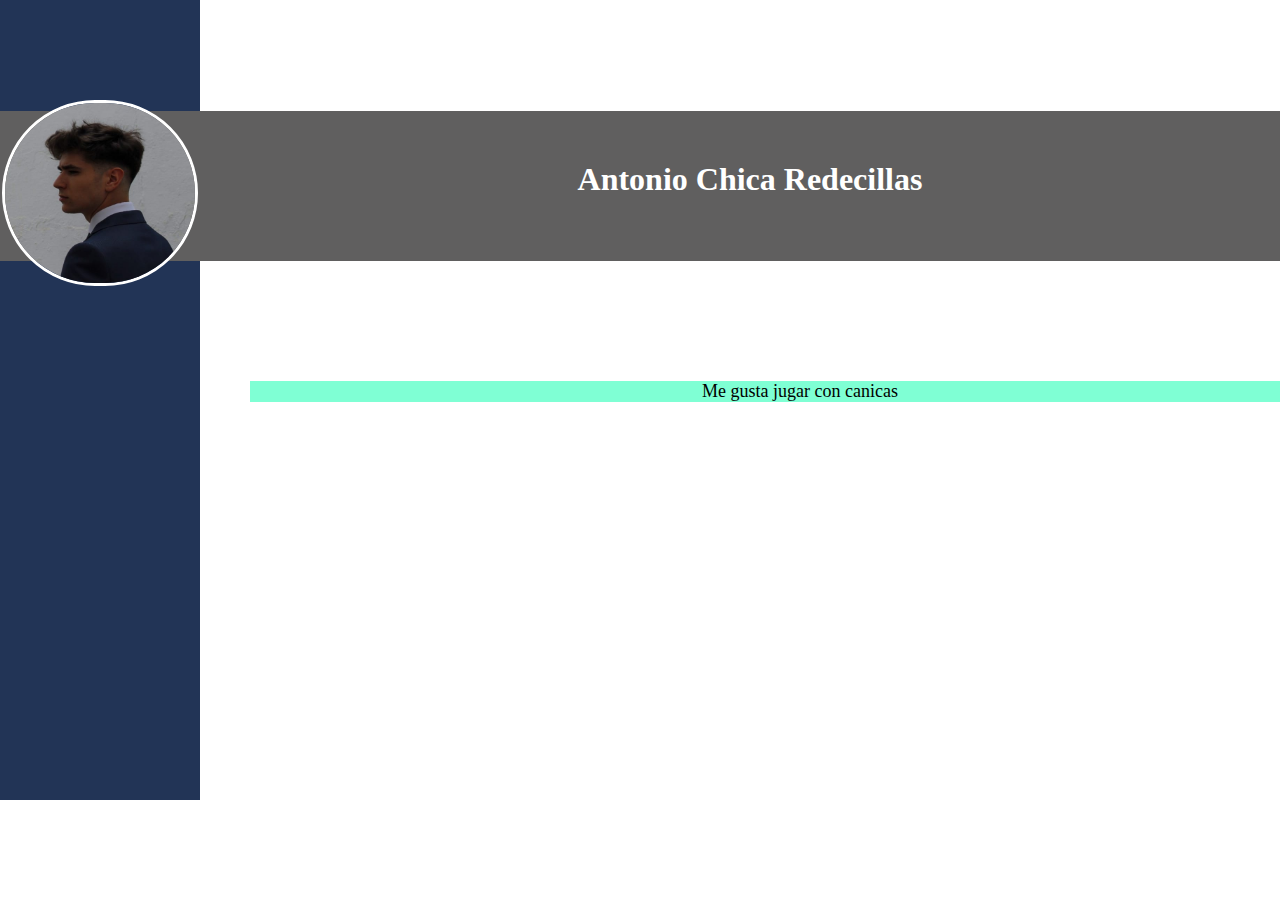
<file: index.html>
<!DOCTYPE html>
<html lang="es">
<head>
    <meta charset="UTF-8">
    <meta http-equiv="X-UA-Compatible" content="IE=edge">
    <meta name="viewport" content="width=device-width, initial-scale=1.0">
    <title>Curriculum</title>
    <link rel="stylesheet" href="style.css/style.css">
    
</head>
<body>
    <header class="header">
        <img src="img/foto perfil.jfif" alt="foto">
        <div class="content">
            <h1 class="p-1">
                Antonio Chica Redecillas
            </h1>
            
            
            
        </div>




<div class="info">
    <p>
        Me gusta jugar con canicas



     </p>



        </div>


    </header>
<footer>








</footer>    
</body>
</html>
</file>
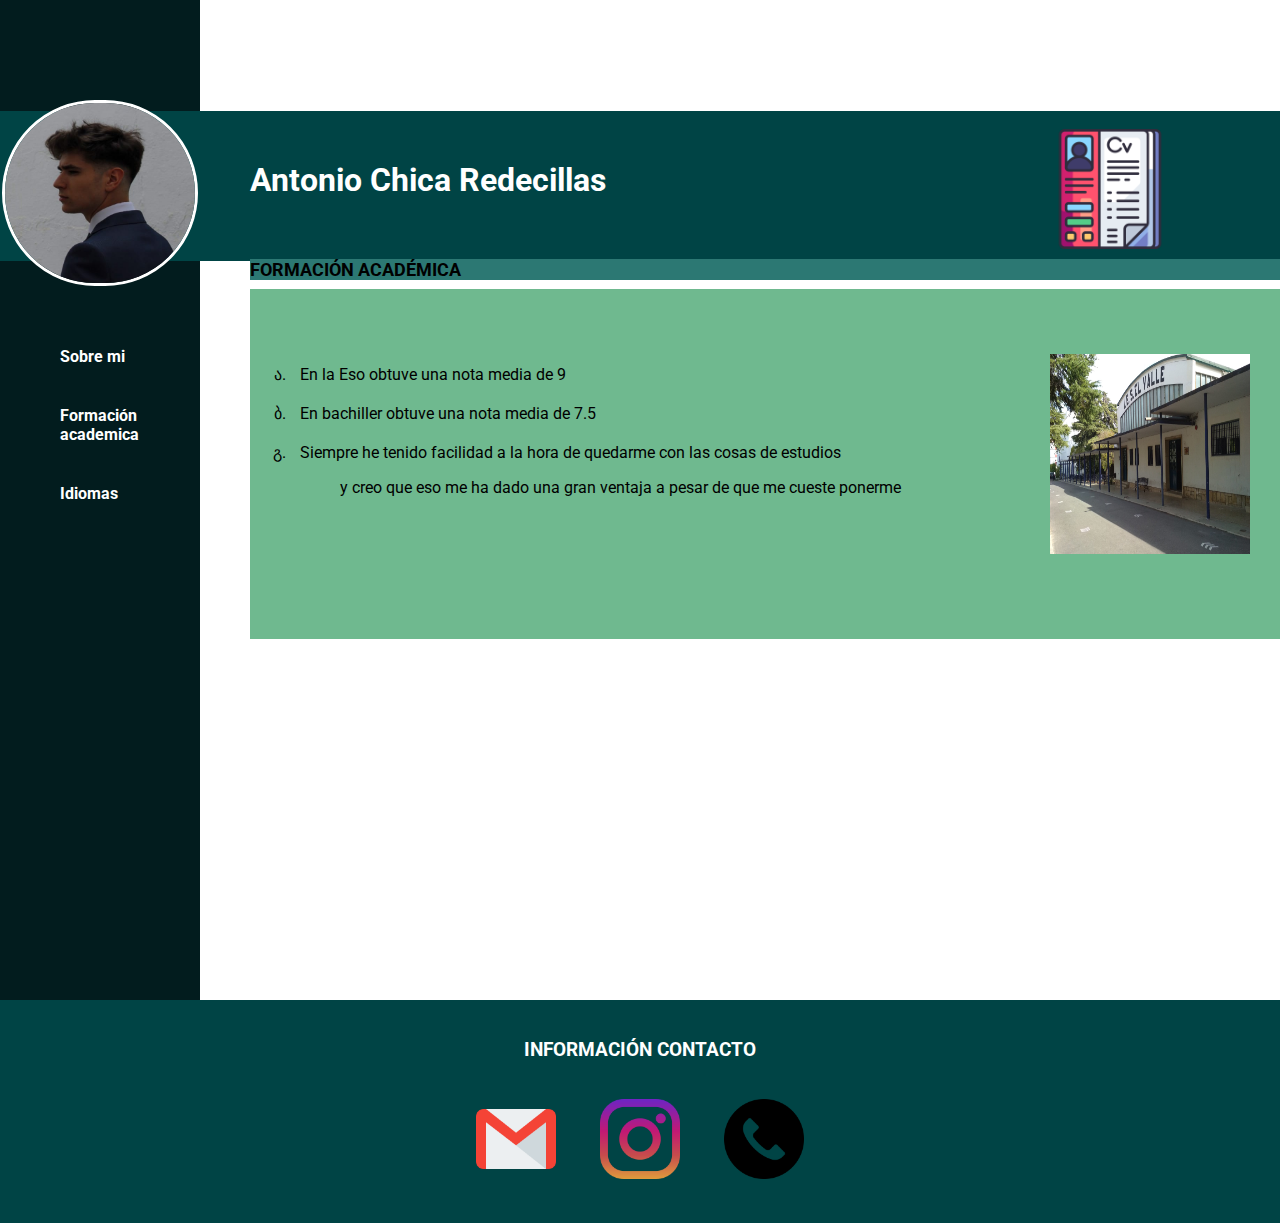
<file: formacion.html>
<!DOCTYPE html>
<html lang="es">

<head>
    <meta charset="UTF-8">
    <meta http-equiv="X-UA-Compatible" content="IE=edge">
    <meta name="viewport" content="width=device-width, initial-scale=1.0">
    <title>Curriculum</title>
    <link rel="stylesheet" href="style2.css">
    <link rel="preconnect" href="https://fonts.googleapis.com">
    <link rel="preconnect" href="https://fonts.gstatic.com" crossorigin>
    <link href="https://fonts.googleapis.com/css2?family=Roboto:wght@300&display=swap" rel="stylesheet">

</head>

<body>
    <header class="header">
        <img class="img_header" src="img/foto perfil.jfif" alt="foto">
        <div class="content">
            <h1 class="p-1">
                Antonio Chica Redecillas
                <img class="img_header_dos" src="img/cv.png" alt="foto">
            </h1>
        </div>
        <div class="menuizquierda">
            <ul>
                <li><a href="sobremi.html" target="_blank"><strong>Sobre mi</strong></a></li>
                <li><a href="formacion.html" target="_blank"><strong>Formación academica</strong></a></li>
                <li><a href="idiomas.html" target="_blank"><strong>Idiomas</strong></a></li>
               </ul> 
        </div>

        <div class="cinfo">
            <ul class="cinfo_lista">
                <li>En la Eso obtuve una nota media de 9</li>
                <li>En bachiller obtuve una nota media de 7.5</li>
                <li>Siempre he tenido facilidad a la hora de quedarme con las cosas de estudios<blockquote>y creo que eso me ha dado una gran
                ventaja a pesar de que me cueste ponerme</blockquote> </li>
            </ul>
            <img class="foto_cinco" src="img/IMG_20211026_124129-scaled.jpg">
        </div>
       
        <div class="tinfo">
            <p style="display: flex; text-align: center;"> <strong>FORMACIÓN ACADÉMICA</strong>
            </p>
        </div>
        
       
    </header>
    <div class="footer">
        <footer>
            <h3>INFORMACIÓN CONTACTO</h3>
            <div class="iconos">
                <a target="_blank" title="Correo" href="mailto:antonio.chica.redecilla@fp.ifprescate.com"> <img
                        class="foto_tres" src="img/gmail.png" alt="Correo" /> </a>
                <a target="_blank" title="Instagram" href="https://www.instagram.com/achica81/?hl=es"> <img
                        class="foto_cuatro" src="img/instagram.png" alt="Instagram" /> </a>
                <a target="_blank" title="Teléefono" href="tel:+34999999999"> <img class="foto_cinco"
                        src="img/llamada-telefonica.png" alt="Teléefono" /> </a>
            </div>
        </footer>
    </div>
</body>

</html>
</file>
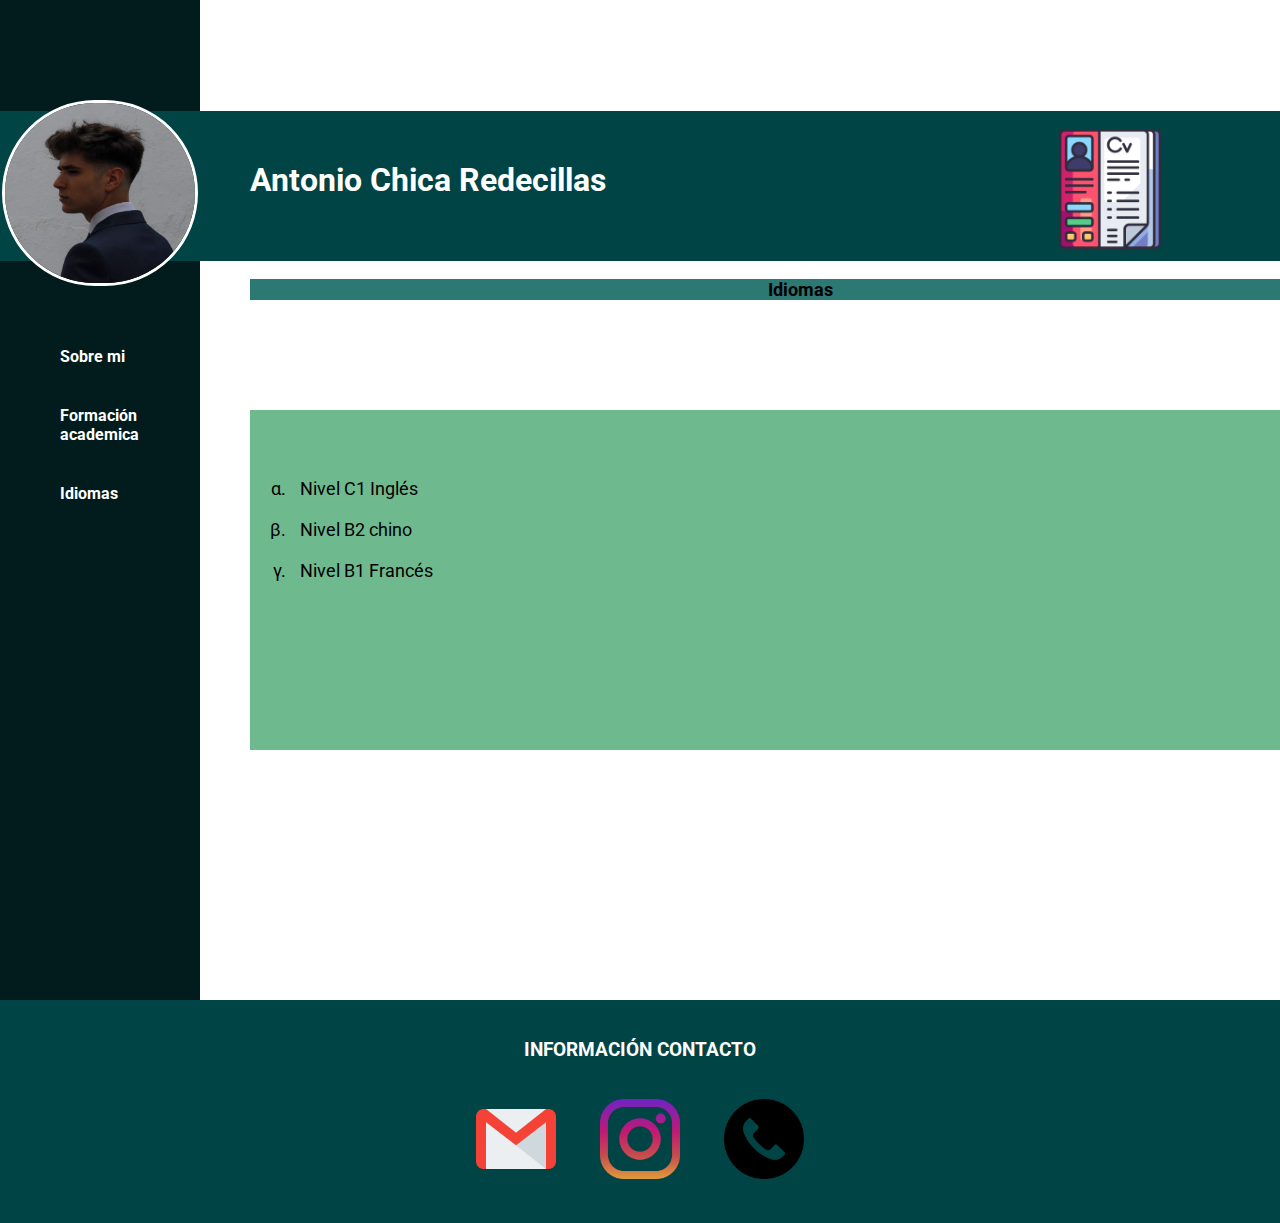
<file: idiomas.html>
<!DOCTYPE html>
<html lang="es">

<head>
    <meta charset="UTF-8">
    <meta http-equiv="X-UA-Compatible" content="IE=edge">
    <meta name="viewport" content="width=device-width, initial-scale=1.0">
    <title>Curriculum</title>
    <link rel="stylesheet" href="style2.css">
    <link rel="preconnect" href="https://fonts.googleapis.com">
    <link rel="preconnect" href="https://fonts.gstatic.com" crossorigin>
    <link href="https://fonts.googleapis.com/css2?family=Roboto:wght@300&display=swap" rel="stylesheet">

</head>

<body>
    <header class="header">
        <img class="img_header" src="img/foto perfil.jfif" alt="foto">
        <div class="content">
            <h1 class="p-1">
                Antonio Chica Redecillas
                <img class="img_header_dos" src="img/cv.png" alt="foto">
            </h1>
        </div>
        <div class="menuizquierda">
            <ul>
                <li><a href="../Enlaces/sobremi.html" target="_blank"><strong>Sobre mi</strong></a></li>
                <li><a href="formacion.html" target="_blank"><strong>Formación academica</strong></a></li>
                <li><a href="idiomas.html" target="_blank"><strong>Idiomas</strong></a></li>
               </ul> 
        </div>
        <div class="info">
            <p>
                <strong>Idiomas</strong>
            </p>
        </div>
        <div class="dinfo">
            <ul>
                <li>Nivel C1 Inglés </li>
                <li>Nivel B2 chino</li>
                <li>Nivel B1 Francés</li>
            </ul>
                
            </p>
        </div>
    </header>
    <div class="footer">
        <footer>
            <h3>INFORMACIÓN CONTACTO</h3>
            <div class="iconos">
                <a target="_blank" title="Correo" href="mailto:antonio.chica.redecilla@fp.ifprescate.com"> <img
                        class="foto_tres" src="img/gmail.png" alt="Correo" /> </a>
                <a target="_blank" title="Instagram" href="https://www.instagram.com/achica81/?hl=es"> <img
                        class="foto_cuatro" src="img/instagram.png" alt="Instagram" /> </a>
                <a target="_blank" title="Teléefono" href="tel:+34999999999"> <img class="foto_cinco"
                        src="img/llamada-telefonica.png" alt="Teléefono" /> </a>
            </div>
        </footer>
    </div>
</body>

</html>
</file>
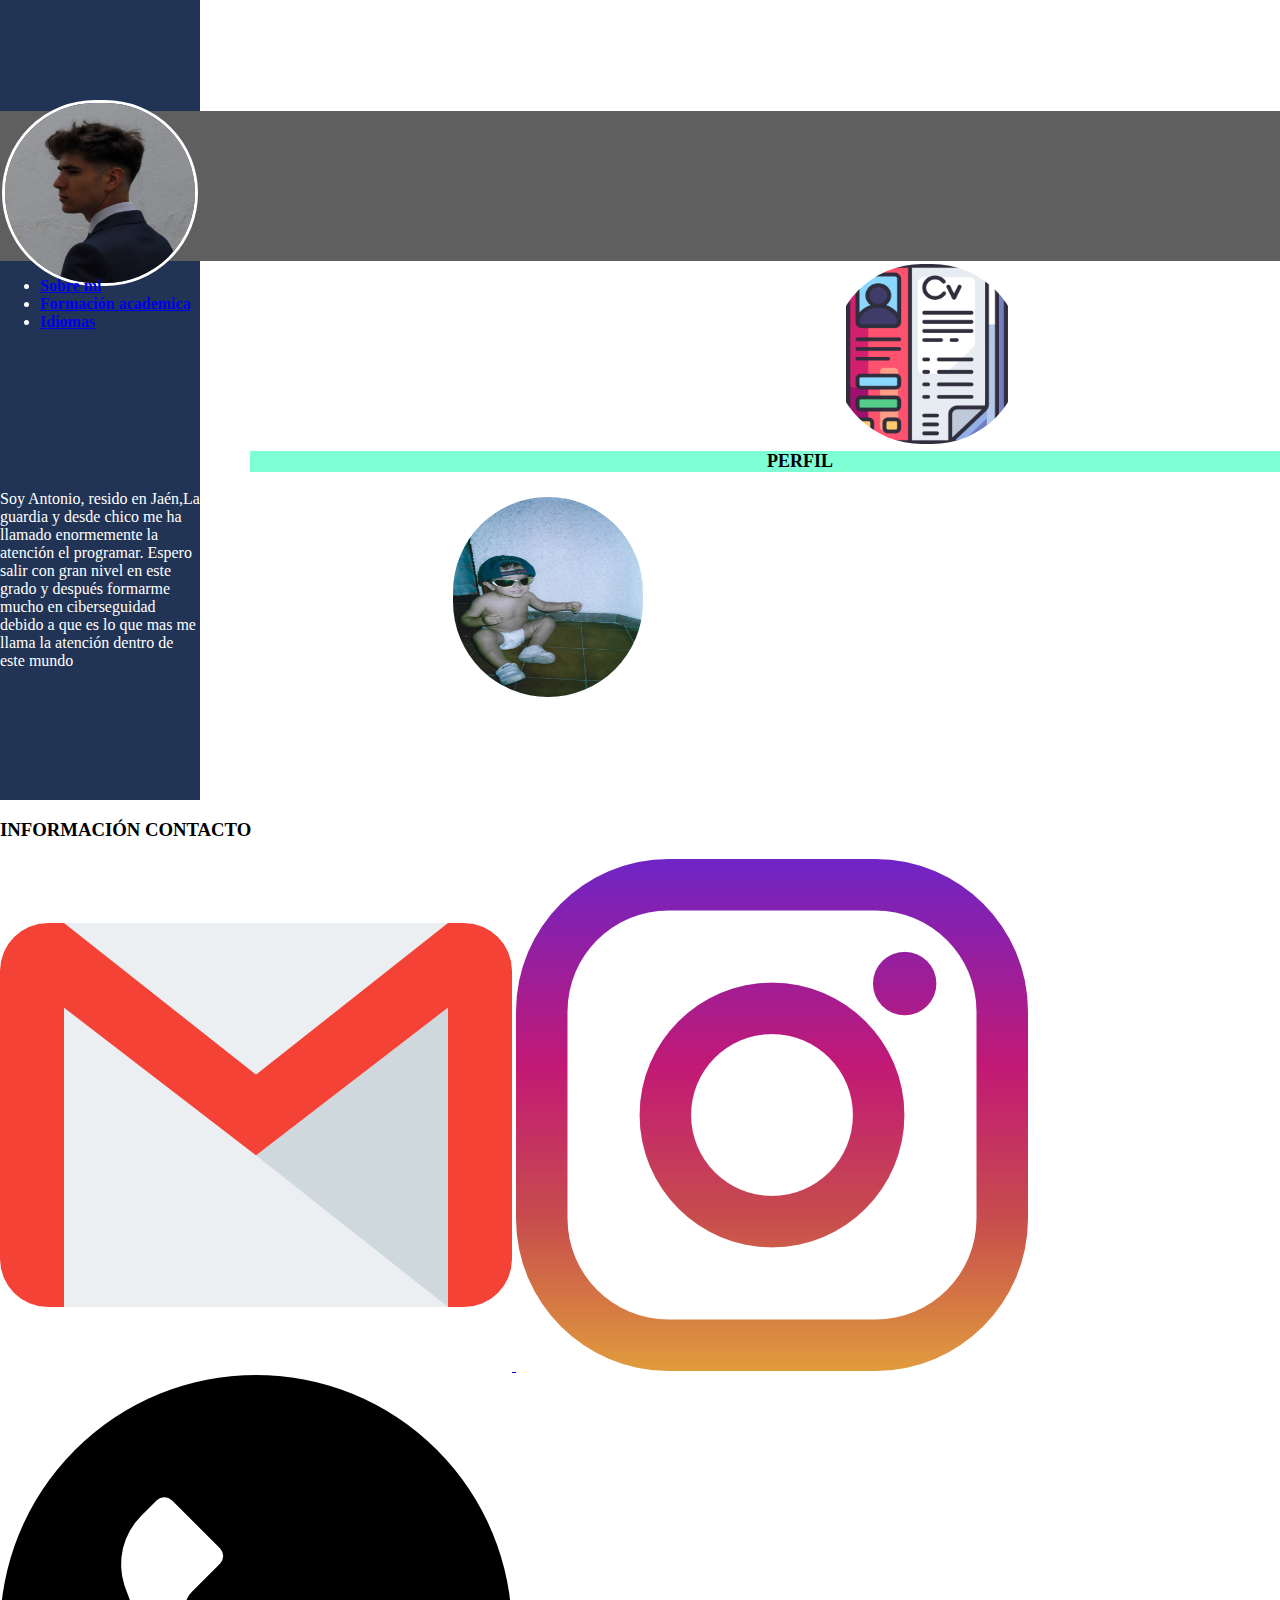
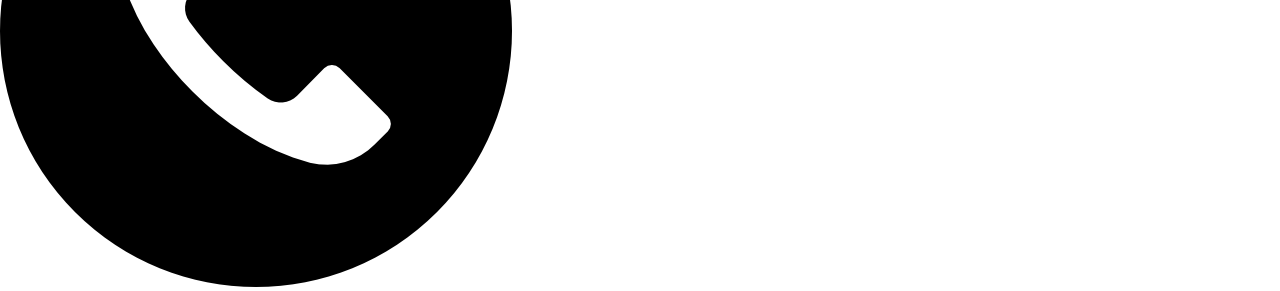
<file: sobremi.html>
<!DOCTYPE html>
<html lang="es">

<head>
    <meta charset="UTF-8">
    <meta http-equiv="X-UA-Compatible" content="IE=edge">
    <meta name="viewport" content="width=device-width, initial-scale=1.0">
    <title>Curriculum</title>
    <link rel="stylesheet" href="style.css/style.css">
    <link rel="preconnect" href="https://fonts.googleapis.com">
    <link rel="preconnect" href="https://fonts.gstatic.com" crossorigin>
    <link href="https://fonts.googleapis.com/css2?family=Roboto:wght@300&display=swap" rel="stylesheet">

</head>

<body>
    <header class="header">
        <img class="img_header" src="img/foto perfil.jfif" alt="foto">
        <div class="content">
            <h1 class="p-1">
                Antonio Chica Redecillas
                <img class="img_header_dos" src="img/cv.png" alt="foto">
            </h1>
        </div>
        <div class="menuizquierda">
            <ul>
                <li><a href="../Enlaces/sobremi.html" target="_blank"><strong>Sobre mi</strong></a></li>
                <li><a href="formacion.html" target="_blank"><strong>Formación academica</strong></a></li>
                <li><a href="idiomas.html" target="_blank"><strong>Idiomas</strong></a></li>
               </ul> 
        </div>
        <div class="info">
            <p>
                <strong>PERFIL</strong>
            </p>
        </div>
        <div class="dinfo">
            <p>
                Soy Antonio, resido en Jaén,La guardia y desde chico me ha llamado enormemente la atención el programar. 
                Espero salir con gran nivel en este grado y después formarme mucho en ciberseguidad debido a que es lo que mas me llama la atención dentro de este mundo
            </p>
        <div class="foto_chico">
            <img style="height: 200px; margin-top: -1000px; margin-left: 450px;" src="img/Foto_2022-05-21_123002 (2).jpg">
        </div>
        </div>
    </header>
    <div class="footer">
        <footer>
            <h3>INFORMACIÓN CONTACTO</h3>
            <div class="iconos">
                <a target="_blank" title="Correo" href="mailto:antonio.chica.redecilla@fp.ifprescate.com"> <img
                        class="foto_tres" src="img/gmail.png" alt="Correo" /> </a>
                <a target="_blank" title="Instagram" href="https://www.instagram.com/achica81/?hl=es"> <img
                        class="foto_cuatro" src="img/instagram.png" alt="Instagram" /> </a>
                <a target="_blank" title="Teléefono" href="tel:+34999999999"> <img class="foto_cinco"
                        src="img/llamada-telefonica.png" alt="Teléefono" /> </a>
            </div>
        </footer>
    </div>
</body>

</html>
</file>
<file: style.css/style.css>
body{
    margin: 0;
    padding: 0;
}

.header{
    background-color:rgb(34, 52, 86);
    height: 800px;
    width: 200px;
    color: white;
    

}
.header img{
    margin-top: 100px;
    width: 190px;
    height: 180px;
    border-radius: 150px;
    margin-left: 2px;
    border: 3px solid white;
}
.header .content{
    width: 1500px;
    height: 150px;
    background-color: rgb(96, 95, 95);
    margin-top: -200px;
    
}
.header .content h1{
     text-align: center;
     padding: 50px;
     
}
.info{
    text-align: center;
    margin: 0;
    font-size: large;
    color: black;
    margin-left: 250px;
    

}
.info p{
    margin-top: 120px;
    width: 1100px;
    background-color: aquamarine;
}
</file>
<file: style2.css>
body{
    margin: 0;
    padding: 0;
    font-family: 'Roboto', sans-serif;
}

.header{
    background-color:#021C1E;
    height: 1000px;
    width: 200px;
    color: white;
}
.header .img_header{
    margin-top: 100px;
    width: 190px;
    height: 180px;
    border-radius: 150px;
    margin-left: 2px;
    border: 3px solid white;
}
.header .menuizquierda {
    display: flex;
    width: 100px;
    margin-top: 50px;

    
}
.header .menuizquierda li{
    padding: 20px;
    list-style-type: none;
}
a:link, a:visited, a:active{
    text-decoration: none;
    color: white;
}
a:hover{
    color: yellow;
}
.header .img_header_dos{
    margin-top: -70px;
    width: 120px;
    height: 120px;
    margin-left: 800px;
}
.header .content{
    width: 1500px;
    height: 150px;
    background-color: #004445;
    margin-top: -200px;
    
}
.header .content h1{
     margin-left: 200px;
     padding: 50px;   
}
.info{
    text-align: center;
    margin: 0;
    font-size: large;
    color: black;
    margin-left: 250px;
    margin-top: -380px;
    

}
.info p{
    margin-top: 120px;
    width: 1100px;
    background-color: #2C7873;
}
.dinfo{
    text-align: left;
    margin: 0;
    font-size: large;
    color: black;
    margin-left: 250px;
    margin-top: -100px;
}
.dinfo{
    margin-top: 110px;
    width: 1200px;
    background-color: #6FB98F;
    height: 300px;
    padding-top: 40px;
    text-align: left;
}
.dinfo li{
    list-style-type:lower-greek;
    padding: 10px
}
.foto_chico{
    margin-top: 100px;
    width: 90px;
    height: 90px;
    border-radius: 150px;
    margin-left: 2px;
    border: 3px solid white;
}
.tinfo{
    text-align: center;
    margin: 0;
    font-size: large;
    color: black;
    margin-left: 250px;
    margin-top: -380px;
}

.tinfo p{
    margin-top: -100px;
    width: 1100px;
    background-color: #2C7873;
}
.cinfo{
    margin-top: -250px;
    margin-left: 250px;
    width: 1200px;
    background-color: #6FB98F;
    height: 300px;
    padding-top: 50px;
    color: black;
}
.cinfo .foto_cinco{
    margin-top: -200px;
    width: 200px;
    height: 200px;
    margin-left: 800px;

}
.cinfo p{
    padding-top: 300px;
    margin-left: 100px;
    color: black; 
}
.cinfo .cinfo_lista li{
    list-style-type:georgian;
    padding: 10px
    
} 
.footer{
    text-align: center;
    background-color: #004445;
    padding: 20px;
    color: white;
    font-family: 'Roboto', sans-serif;
}
.iconos a img{
    width: 80px;
    height: 80px;
    padding: 20px;


}
</file>
